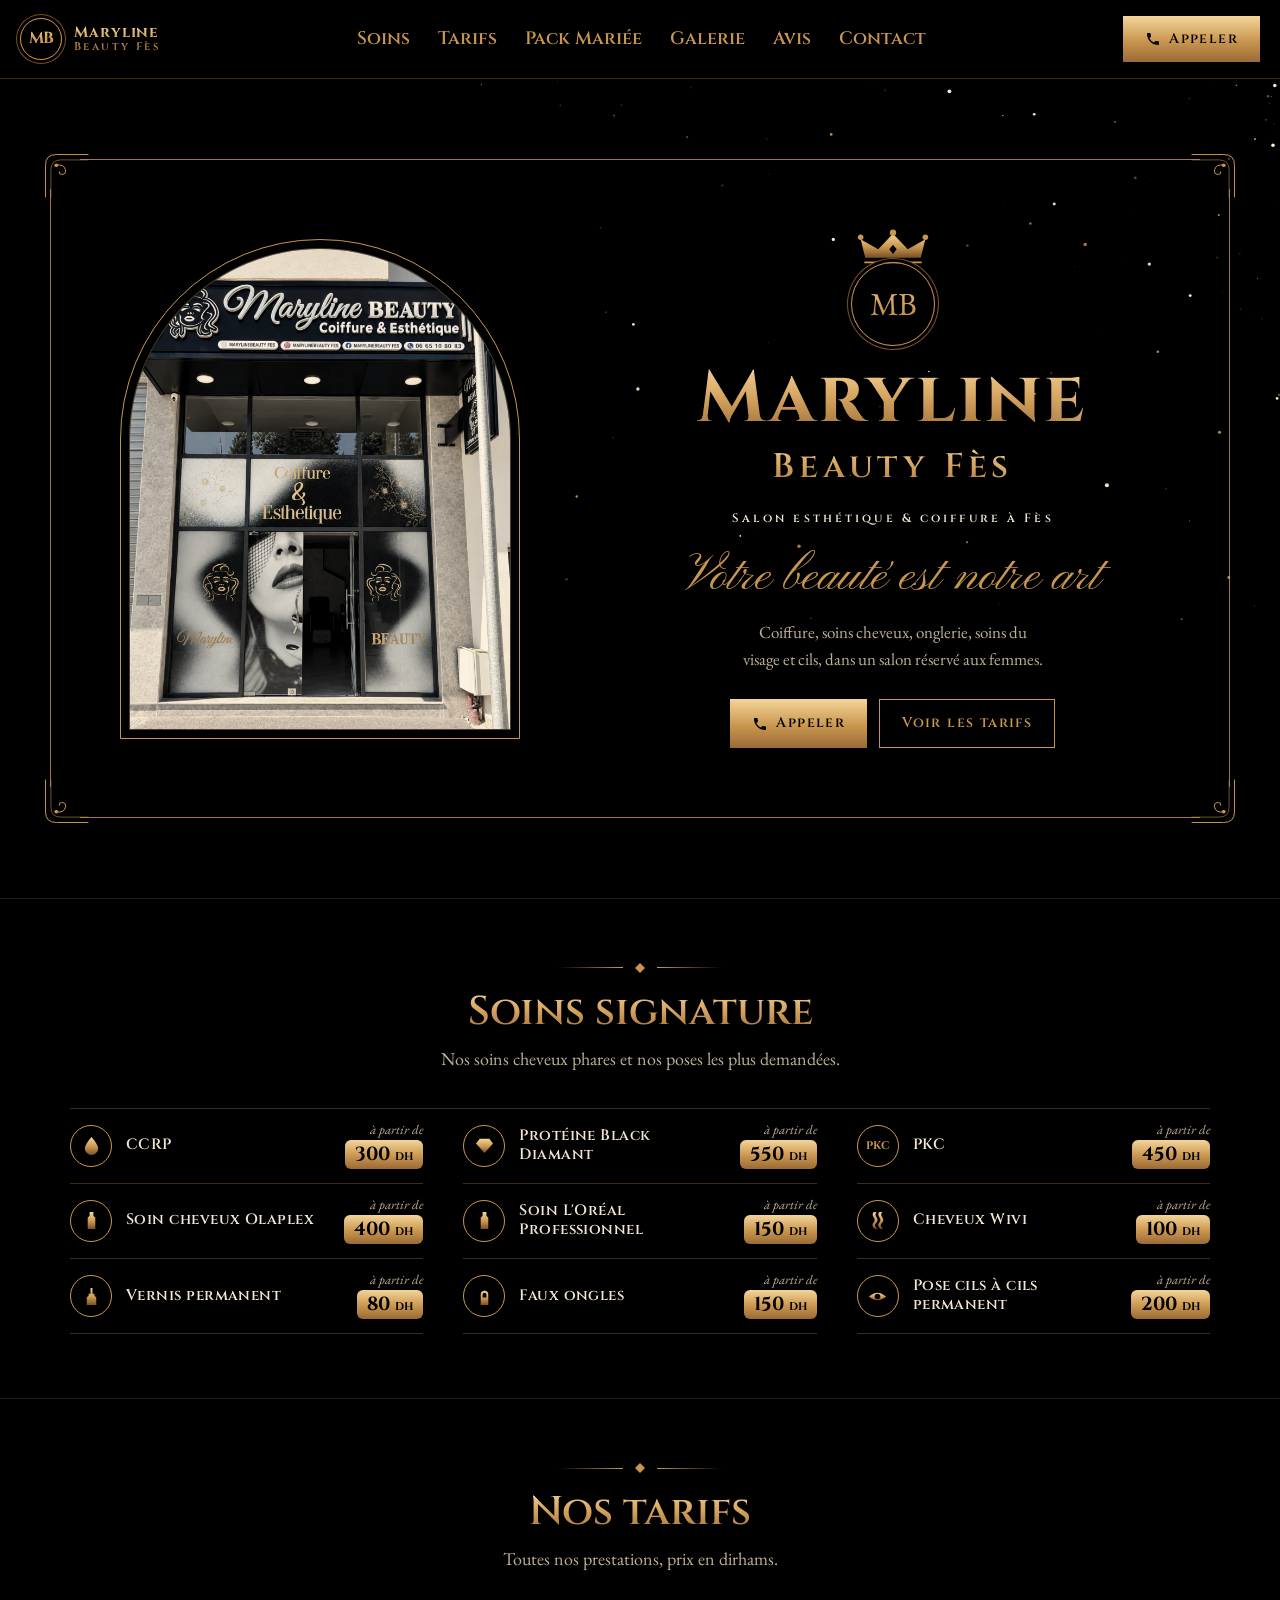
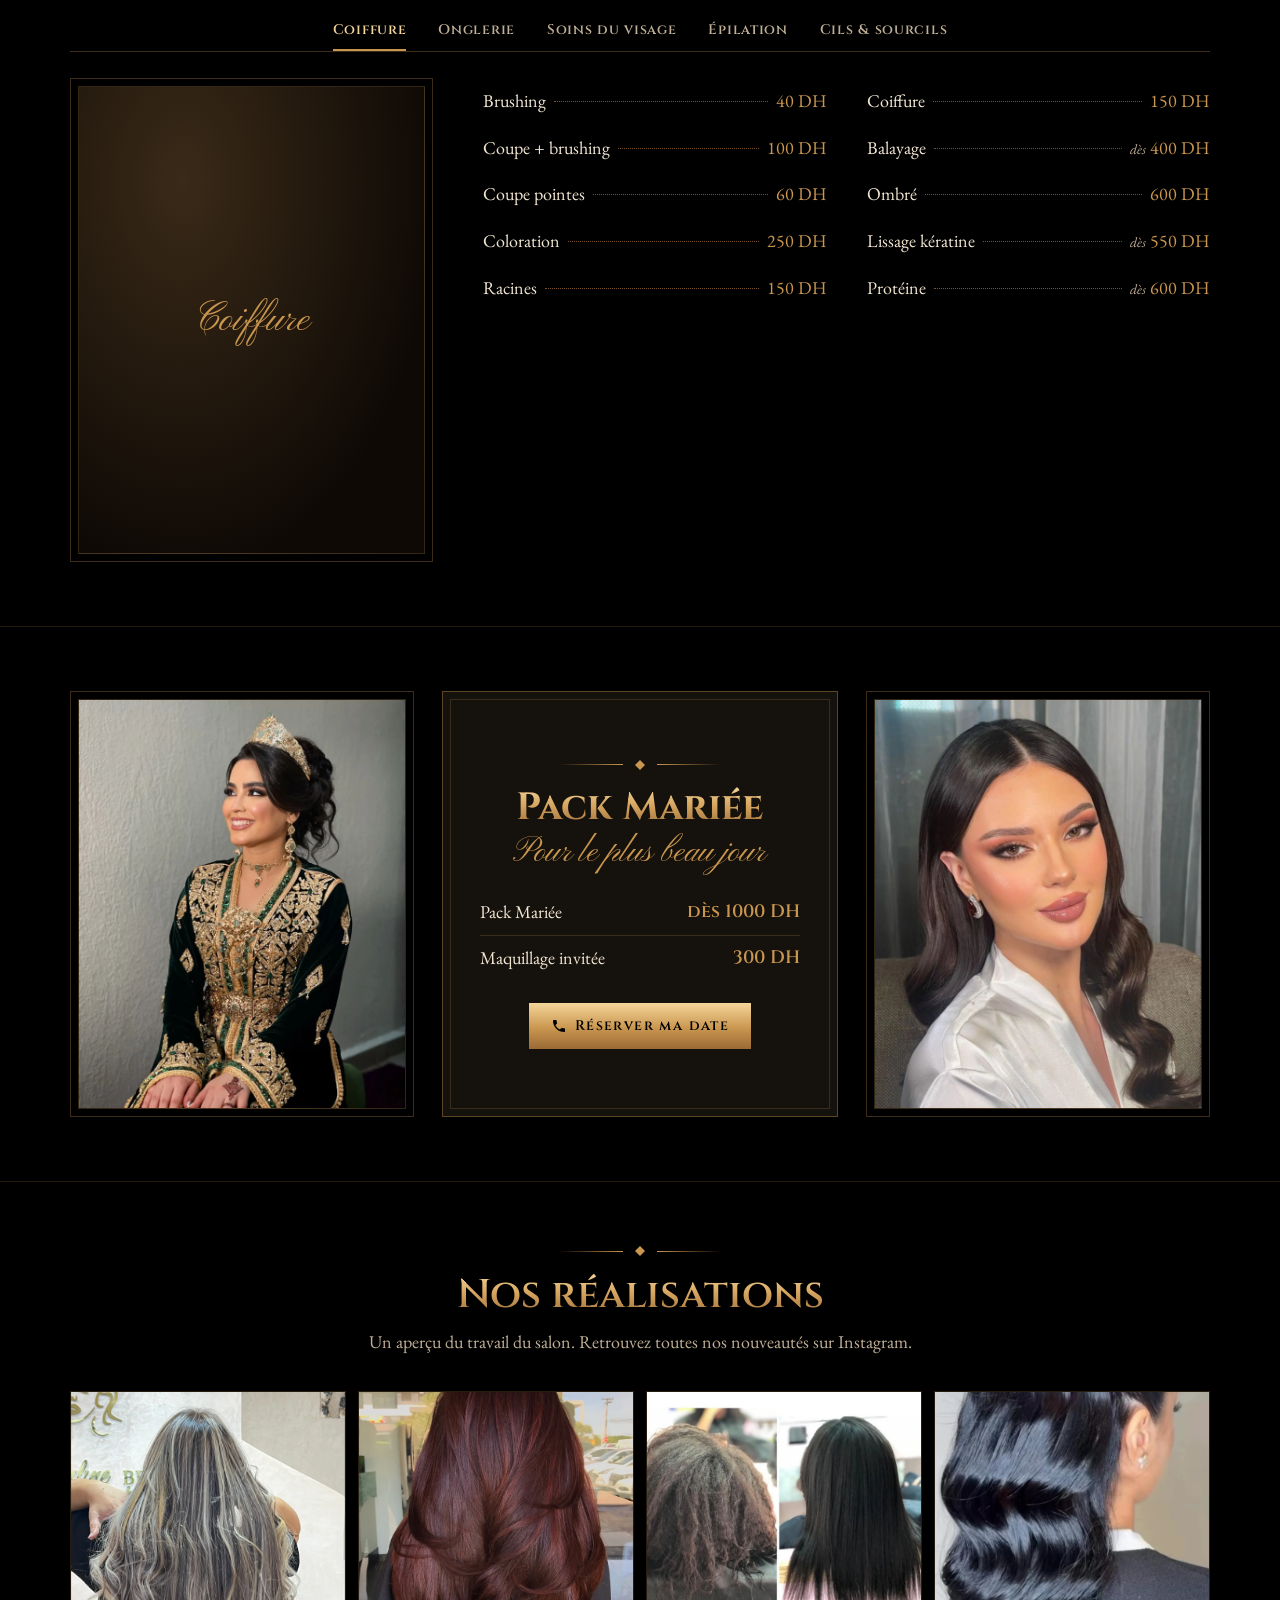
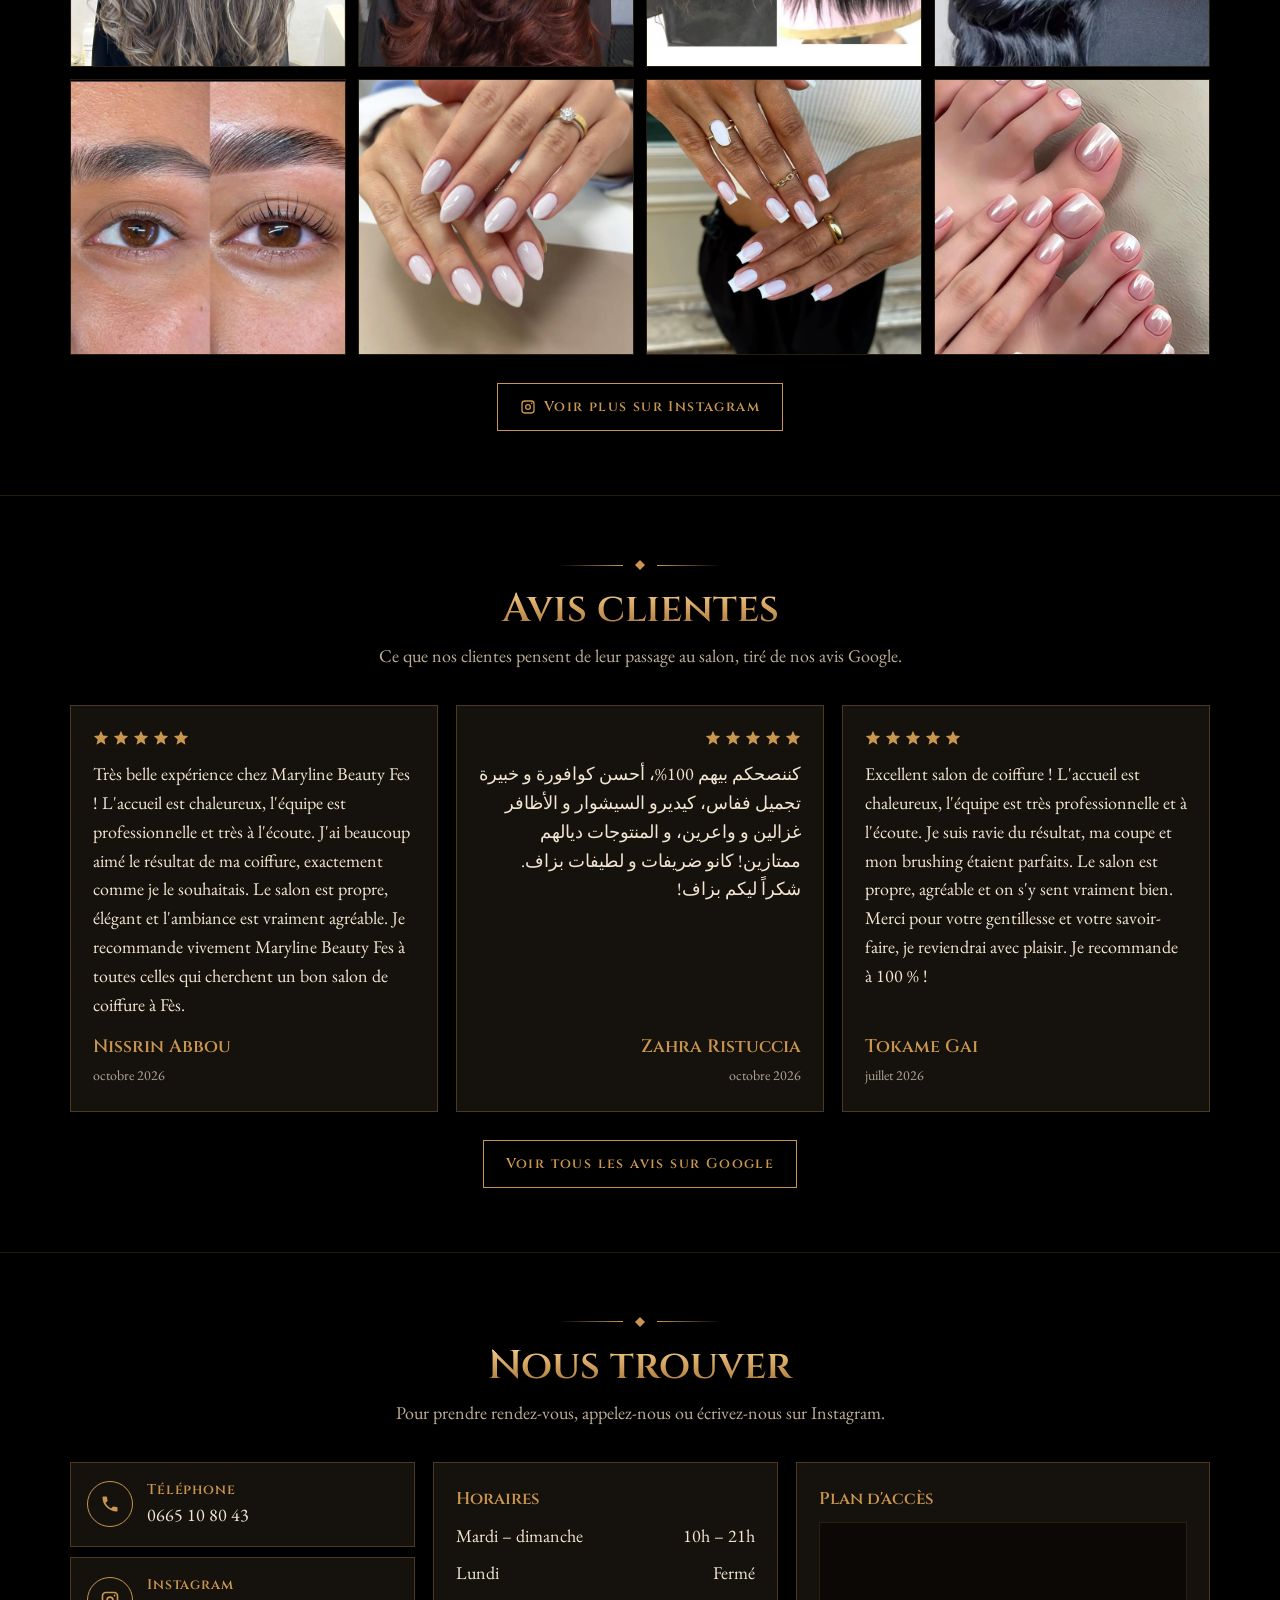
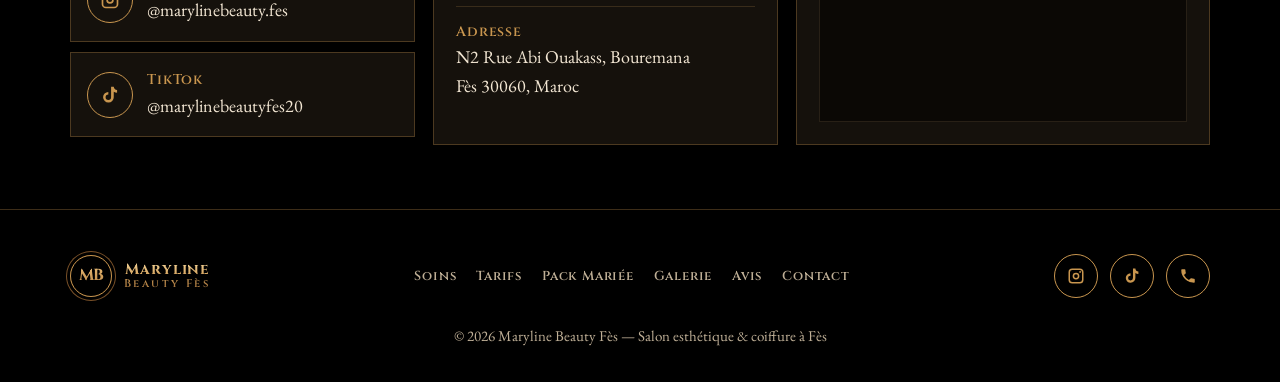
<file: index.html>
<!doctype html>
<html lang="fr">
  <!-- ============================================================
     HEAD : réglages invisibles (SEO, partage, polices, styles)
     ============================================================ -->
  <head>
    <!-- Bases : accents et affichage mobile -->
    <meta charset="UTF-8" />
    <meta
      name="viewport"
      content="width=device-width, initial-scale=1, viewport-fit=cover"
    />

    <!-- SEO principal : titre et description dans Google -->
    <title>
      Maryline Beauty Fès | Salon de coiffure et institut de beauté à Fès
    </title>
    <meta
      name="description"
      content="Salon esthétique et coiffure pour femmes à Fès : lissage kératine, balayage, soins Olaplex, Hydrafacial, pose gel, cils à cils et Pack Mariée. Tarifs et contact."
    />
    <!-- À REMPLACER : https://marylinebeauty.ma par le vrai nom de domaine -->
    <link rel="canonical" href="https://marylinebeauty.ma/" />
    <meta
      name="google-site-verification"
      content="kxt799Z4i9WhkT7hOvJA0yRSAbAjdA8expSUQqzcWkM"
    />

    <!-- Icônes : onglet, iPhone, Android -->
    <link rel="icon" href="favicon.svg" type="image/svg+xml" />
    <link rel="apple-touch-icon" href="apple-touch-icon.png" />
    <link rel="manifest" href="site.webmanifest" />
    <meta name="theme-color" content="#000000" />

    <!-- Open Graph : aperçu lors du partage (WhatsApp, Facebook, Instagram) -->
    <meta property="og:type" content="website" />
    <meta property="og:locale" content="fr_MA" />
    <meta property="og:site_name" content="Maryline Beauty Fès" />
    <meta
      property="og:title"
      content="Maryline Beauty Fès — Salon esthétique & coiffure"
    />
    <meta
      property="og:description"
      content="Coiffure, soins cheveux, onglerie, soins du visage, cils et Pack Mariée à Fès."
    />
    <meta property="og:url" content="https://marylinebeauty.ma/" />
    <meta
      property="og:image"
      content="https://marylinebeauty.ma/images/partage/maryline-beauty-fes.jpg"
    />
    <meta property="og:image:width" content="1200" />
    <meta property="og:image:height" content="630" />
    <meta property="og:image:alt" content="Salon Maryline Beauty à Fès" />
    <meta name="twitter:card" content="summary_large_image" />

    <!-- Performance : police prioritaire, styles, script -->
    <link
      rel="preload"
      href="fonts/cinzel-700.woff2"
      as="font"
      type="font/woff2"
      crossorigin
    />
    <link rel="stylesheet" href="css/style.css?v=2" />
    <script src="js/main.js?v=2" defer></script>

    <!-- Données structurées : fiche entreprise locale pour Google -->
    <script type="application/ld+json">
      {
        "@context": "https://schema.org",
        "@type": ["BeautySalon", "HairSalon"],
        "@id": "https://marylinebeauty.ma/#salon",
        "name": "Maryline Beauty Fès",
        "description": "Salon esthétique et coiffure pour femmes à Fès.",
        "url": "https://marylinebeauty.ma/",
        "image": "https://marylinebeauty.ma/images/partage/maryline-beauty-fes.jpg",
        "telephone": "+212665108043",
        "priceRange": "20 DH – 1000 DH",
        "address": {
          "@type": "PostalAddress",
          "streetAddress": "N2 Rue Abi Ouakass, Bouremana",
          "addressLocality": "Fès",
          "postalCode": "30060",
          "addressCountry": "MA"
        },
        "geo": {
          "@type": "GeoCoordinates",
          "latitude": 34.0188507,
          "longitude": -4.9945686
        },
        "hasMap": "https://www.google.com/maps/place/?q=place_id:ChIJsx7qG-eLnw0RDDQif0xUCZU",
        "openingHoursSpecification": {
          "@type": "OpeningHoursSpecification",
          "dayOfWeek": [
            "Tuesday",
            "Wednesday",
            "Thursday",
            "Friday",
            "Saturday",
            "Sunday"
          ],
          "opens": "10:00",
          "closes": "21:00"
        },
        "sameAs": [
          "https://www.instagram.com/marylinebeauty.fes/",
          "https://www.tiktok.com/@marylinebeautyfes20"
        ]
      }
    </script>
  </head>

  <body id="top">
    <!-- ============================================================
       SYMBOLES SVG : boîte à icônes invisible, réutilisée avec <use>
       ============================================================ -->
    <svg
      width="0"
      height="0"
      style="position: absolute"
      aria-hidden="true"
      focusable="false"
    >
      <!-- Icônes de contact -->
      <symbol id="phone" viewBox="0 0 24 24">
        <path
          d="M6.6 10.8a15.1 15.1 0 0 0 6.6 6.6l2.2-2.2a1 1 0 0 1 1-.25 11.4 11.4 0 0 0 3.6.57 1 1 0 0 1 1 1V20a1 1 0 0 1-1 1A17 17 0 0 1 3 4a1 1 0 0 1 1-1h3.5a1 1 0 0 1 1 1c0 1.25.2 2.45.57 3.57a1 1 0 0 1-.25 1z"
        />
      </symbol>
      <symbol id="insta" viewBox="0 0 24 24">
        <path
          d="M7 2h10a5 5 0 0 1 5 5v10a5 5 0 0 1-5 5H7a5 5 0 0 1-5-5V7a5 5 0 0 1 5-5zm0 2a3 3 0 0 0-3 3v10a3 3 0 0 0 3 3h10a3 3 0 0 0 3-3V7a3 3 0 0 0-3-3zm5 3.5a4.5 4.5 0 1 1 0 9 4.5 4.5 0 0 1 0-9zm0 2a2.5 2.5 0 1 0 0 5 2.5 2.5 0 0 0 0-5zM17.5 5.3a1.2 1.2 0 1 1 0 2.4 1.2 1.2 0 0 1 0-2.4z"
        />
      </symbol>
      <symbol id="tiktok" viewBox="0 0 24 24">
        <path
          d="M16.5 2c.3 2.3 1.7 3.9 4 4.1v3.1a7.5 7.5 0 0 1-4-1.2v6.6A6.4 6.4 0 1 1 10 8.3v3.2a3.3 3.3 0 1 0 3.3 3.3V2z"
        />
      </symbol>
      <symbol id="pin" viewBox="0 0 24 24">
        <path
          d="M12 2a7 7 0 0 1 7 7c0 5-7 13-7 13S5 14 5 9a7 7 0 0 1 7-7zm0 4a3 3 0 1 0 0 6 3 3 0 0 0 0-6z"
        />
      </symbol>

      <!-- Dégradé or métallique (couronne et icônes de soins) -->
      <linearGradient id="goldFill" x1="0" y1="0" x2="0" y2="1">
        <stop offset="0" stop-color="#F4D59A" />
        <stop offset=".55" stop-color="#C9964F" />
        <stop offset="1" stop-color="#7A5128" />
      </linearGradient>

      <!-- Ornements : couronne, coin art déco, losange -->
      <symbol id="crown" viewBox="0 0 80 40">
        <path
          d="M10 31 L5 11 L24 22 L40 5 L56 22 L75 11 L70 31 Z"
          fill="url(#goldFill)"
        />
        <path d="M9 36 H71" stroke="currentColor" stroke-width="2" />
        <circle cx="5" cy="9" r="3" fill="currentColor" />
        <circle cx="40" cy="4" r="3.4" fill="currentColor" />
        <circle cx="75" cy="9" r="3" fill="currentColor" />
        <path d="M40 17 L44 22 L40 27 L36 22Z" fill="#000" />
      </symbol>
      <symbol id="corner" viewBox="0 0 60 60">
        <g fill="none" stroke="currentColor" stroke-width="1.3">
          <path d="M2 58 V16 Q2 2 16 2 H58" />
          <path d="M9 58 V22 Q9 9 22 9 H58" opacity=".55" />
          <path d="M16 16 q10 -2 12 6 q1 6 -5 6 q-4 0 -3 -4" />
        </g>
        <circle cx="16" cy="16" r="2.4" fill="currentColor" />
      </symbol>
      <symbol id="diamond" viewBox="0 0 12 12">
        <path d="M6 0 L12 6 L6 12 L0 6Z" />
      </symbol>
      <symbol id="star" viewBox="0 0 20 20">
        <path
          d="M10 1 L12.6 7 L19 7.6 L14.2 11.9 L15.6 18.3 L10 15 L4.4 18.3 L5.8 11.9 L1 7.6 L7.4 7Z"
        />
      </symbol>

      <!-- Icônes des soins -->
      <symbol id="drop" viewBox="0 0 20 20">
        <path d="M10 1 C10 1 3 9 3 13 a7 7 0 0 0 14 0 C17 9 10 1 10 1Z" />
      </symbol>
      <symbol id="gem" viewBox="0 0 20 20">
        <path d="M5 3 H15 L19 8 L10 18 L1 8Z" />
      </symbol>
      <symbol id="bottle" viewBox="0 0 20 20">
        <path d="M8 1 H12 V5 L14 7 V19 H6 V7 L8 5Z" />
      </symbol>
      <symbol id="polish" viewBox="0 0 20 20">
        <path d="M9 1 H11 V7 H13 V9 L15 11 V19 H5 V11 L7 9 V7 H9Z" />
      </symbol>
      <symbol id="eye" viewBox="0 0 20 20">
        <path
          d="M1 10 Q10 2 19 10 Q10 18 1 10Z M10 7 a3 3 0 1 0 0.01 0Z"
          fill-rule="evenodd"
        />
      </symbol>
      <symbol id="wave" viewBox="0 0 20 20">
        <path
          d="M6 1 C2 5 10 8 6 12 C3 15 6 18 8 19 L10 19 C8 17 6 15 9 12 C13 8 5 5 9 1Z M12 1 C8 5 16 8 12 12 C9 15 12 18 14 19 L16 19 C14 17 12 15 15 12 C19 8 11 5 15 1Z"
        />
      </symbol>
      <symbol id="nail" viewBox="0 0 20 20">
        <path
          d="M6 19 V8 a4 4 0 0 1 8 0 V19Z M8 8 a2 2 0 0 1 4 0 V11 H8Z"
          fill-rule="evenodd"
        />
      </symbol>
    </svg>

    <!-- ============================================================
       EN-TÊTE : logo, menu, bouton Appeler, burger mobile
       ============================================================ -->
    <header class="site-header">
      <!-- Logo : monogramme + nom -->
      <a
        class="brand"
        href="#top"
        aria-label="Maryline Beauty Fès, retour en haut de page"
      >
        <span class="mono gold-text" aria-hidden="true">MB</span>
        <span class="brand-name gold-text" aria-hidden="true"
          >Maryline<small>Beauty Fès</small></span
        >
      </a>

      <!-- Menu ordinateur et tablette -->
      <nav class="nav" aria-label="Navigation principale">
        <a href="#soins">Soins</a>
        <a href="#tarifs">Tarifs</a>
        <a href="#mariee">Pack Mariée</a>
        <a href="#galerie">Galerie</a>
        <a href="#avis">Avis</a>
        <a href="#contact">Contact</a>
      </nav>

      <!-- Bouton Appeler (caché sur mobile, remplacé par la barre du bas) -->
      <a class="btn-appeler" href="tel:+212665108043">
        <svg aria-hidden="true"><use href="#phone" /></svg>
        Appeler
      </a>

      <!-- Bouton burger (mobile uniquement) -->
      <button
        class="burger"
        id="burger"
        type="button"
        aria-expanded="false"
        aria-controls="menu-mobile"
        aria-label="Ouvrir le menu"
      >
        <span></span>
        <span></span>
        <span></span>
      </button>

      <!-- Menu mobile (ouvert par le burger) -->
      <nav class="m-menu" id="menu-mobile" aria-label="Menu mobile" hidden>
        <a href="#soins">Soins</a>
        <a href="#tarifs">Tarifs</a>
        <a href="#mariee">Pack Mariée</a>
        <a href="#galerie">Galerie</a>
        <a href="#avis">Avis</a>
        <a href="#contact">Contact</a>
      </nav>
    </header>

    <!-- ============================================================
       CONTENU PRINCIPAL
       ============================================================ -->
    <main id="contenu">
      <!-- ==========================================================
         SECTION HERO : première impression (nom, slogan, photo)
         ========================================================== -->
      <section class="hero" id="hero" aria-label="Accueil">
        <!-- Poussière d'or animée (dessinée en JavaScript) -->
        <canvas class="dust" id="dust" aria-hidden="true"></canvas>

        <!-- Cadre art déco -->
        <div class="deco">
          <!-- Filets du cadre (haut, bas, gauche, droite) -->
          <span class="edge edge-t"></span>
          <span class="edge edge-b"></span>
          <span class="edge edge-l"></span>
          <span class="edge edge-r"></span>
          <!-- Coins en filigrane -->
          <svg class="coin coin-hg" aria-hidden="true">
            <use href="#corner" />
          </svg>
          <svg class="coin coin-hd" aria-hidden="true">
            <use href="#corner" />
          </svg>
          <svg class="coin coin-bg" aria-hidden="true">
            <use href="#corner" />
          </svg>
          <svg class="coin coin-bd" aria-hidden="true">
            <use href="#corner" />
          </svg>

          <div class="hero-grid">
            <!-- Textes du hero -->
            <div class="hero-text">
              <h1>
                <svg class="crown" aria-hidden="true">
                  <use href="#crown" />
                </svg>
                <span class="mono gold-text" aria-hidden="true">MB</span>
                <span class="wordmark gold-text shimmer">Maryline</span>
                <span class="wordmark-sub gold-text shimmer">Beauty Fès</span>
                <span class="tagline"
                  >Salon esthétique &amp; coiffure à Fès</span
                >
              </h1>
              <p class="slogan">Votre beauté est notre art</p>
              <p class="hero-intro">
                Coiffure, soins cheveux, onglerie, soins du visage et cils, dans
                un salon réservé aux femmes.
              </p>
              <div class="hero-btns">
                <a class="btn-appeler" href="tel:+212665108043">
                  <svg aria-hidden="true"><use href="#phone" /></svg>
                  Appeler
                </a>
                <a class="btn-contour" href="#tarifs">Voir les tarifs</a>
              </div>
            </div>

            <!-- Arche photo -->
            <div class="arch">
              <img
                class="arch-inner"
                src="images/salon/interieur-salon-maryline-beauty-fes.webp"
                alt="Intérieur du salon Maryline Beauty à Fès"
                width="800"
                height="1000"
                fetchpriority="high"
              />
            </div>
          </div>
        </div>
      </section>

      <!-- ==========================================================
         SECTION SOINS SIGNATURE : soins phares avec prix
         ========================================================== -->
      <section class="section" id="soins" aria-labelledby="soins-titre">
        <div class="wrap">
          <div class="sec-head">
            <div class="divider" aria-hidden="true">
              <svg><use href="#diamond" /></svg>
            </div>
            <h2 id="soins-titre" class="gold-text">Soins signature</h2>
            <p>Nos soins cheveux phares et nos poses les plus demandées.</p>
          </div>

          <ul class="sig">
            <li>
              <span class="p-icon" aria-hidden="true"
                ><svg><use href="#drop" /></svg
              ></span>
              <span class="p-name">CCRP</span>
              <span class="p-price"
                ><small>à partir de</small
                ><span class="pill">300 <span>DH</span></span></span
              >
            </li>
            <li>
              <span class="p-icon" aria-hidden="true"
                ><svg><use href="#gem" /></svg
              ></span>
              <span class="p-name">Protéine Black Diamant</span>
              <span class="p-price"
                ><small>à partir de</small
                ><span class="pill">550 <span>DH</span></span></span
              >
            </li>
            <li>
              <span class="p-icon" aria-hidden="true">PKC</span>
              <span class="p-name">PKC</span>
              <span class="p-price"
                ><small>à partir de</small
                ><span class="pill">450 <span>DH</span></span></span
              >
            </li>
            <li>
              <span class="p-icon" aria-hidden="true"
                ><svg><use href="#bottle" /></svg
              ></span>
              <span class="p-name">Soin cheveux Olaplex</span>
              <span class="p-price"
                ><small>à partir de</small
                ><span class="pill">400 <span>DH</span></span></span
              >
            </li>
            <li>
              <span class="p-icon" aria-hidden="true"
                ><svg><use href="#bottle" /></svg
              ></span>
              <span class="p-name">Soin L'Oréal Professionnel</span>
              <span class="p-price"
                ><small>à partir de</small
                ><span class="pill">150 <span>DH</span></span></span
              >
            </li>
            <li>
              <span class="p-icon" aria-hidden="true"
                ><svg><use href="#wave" /></svg
              ></span>
              <span class="p-name">Cheveux Wivi</span>
              <span class="p-price"
                ><small>à partir de</small
                ><span class="pill">100 <span>DH</span></span></span
              >
            </li>
            <li>
              <span class="p-icon" aria-hidden="true"
                ><svg><use href="#polish" /></svg
              ></span>
              <span class="p-name">Vernis permanent</span>
              <span class="p-price"
                ><small>à partir de</small
                ><span class="pill">80 <span>DH</span></span></span
              >
            </li>
            <li>
              <!-- À CONFIRMER avec la cliente : "Faux angle" sur l'affiche -->
              <span class="p-icon" aria-hidden="true"
                ><svg><use href="#nail" /></svg
              ></span>
              <span class="p-name">Faux ongles</span>
              <span class="p-price"
                ><small>à partir de</small
                ><span class="pill">150 <span>DH</span></span></span
              >
            </li>
            <li>
              <span class="p-icon" aria-hidden="true"
                ><svg><use href="#eye" /></svg
              ></span>
              <span class="p-name">Pose cils à cils permanent</span>
              <span class="p-price"
                ><small>à partir de</small
                ><span class="pill">200 <span>DH</span></span></span
              >
            </li>
          </ul>
        </div>
      </section>

      <!-- ==========================================================
         SECTION TARIFS : tous les prix, rangés par catégorie
         ========================================================== -->
      <section class="section" id="tarifs" aria-labelledby="tarifs-titre">
        <div class="wrap">
          <div class="sec-head">
            <div class="divider" aria-hidden="true">
              <svg><use href="#diamond" /></svg>
            </div>
            <h2 id="tarifs-titre" class="gold-text">Nos tarifs</h2>
            <p>Toutes nos prestations, prix en dirhams.</p>
          </div>

          <!-- Onglets des catégories -->
          <div
            class="tabs"
            role="tablist"
            aria-label="Catégories de prestations"
          >
            <button
              type="button"
              role="tab"
              id="onglet-coiffure"
              aria-controls="panneau-coiffure"
              aria-selected="true"
            >
              Coiffure
            </button>
            <button
              type="button"
              role="tab"
              id="onglet-onglerie"
              aria-controls="panneau-onglerie"
              aria-selected="false"
              tabindex="-1"
            >
              Onglerie
            </button>
            <button
              type="button"
              role="tab"
              id="onglet-visage"
              aria-controls="panneau-visage"
              aria-selected="false"
              tabindex="-1"
            >
              Soins du visage
            </button>
            <button
              type="button"
              role="tab"
              id="onglet-epilation"
              aria-controls="panneau-epilation"
              aria-selected="false"
              tabindex="-1"
            >
              Épilation
            </button>
            <button
              type="button"
              role="tab"
              id="onglet-cils"
              aria-controls="panneau-cils"
              aria-selected="false"
              tabindex="-1"
            >
              Cils &amp; sourcils
            </button>
          </div>

          <!-- Contenu des onglets -->
          <div class="price-layout">
            <div class="cat-visual" aria-hidden="true">
              <div id="cat-label">Coiffure</div>
            </div>

            <div>
              <!-- Panneau Coiffure -->
              <div
                role="tabpanel"
                id="panneau-coiffure"
                aria-labelledby="onglet-coiffure"
              >
                <h3 class="sr-only">Tarifs coiffure</h3>
                <ul class="plist">
                  <li>
                    <span>Brushing</span
                    ><span class="dots" aria-hidden="true"></span><b>40 DH</b>
                  </li>
                  <li>
                    <span>Coupe + brushing</span
                    ><span class="dots" aria-hidden="true"></span><b>100 DH</b>
                  </li>
                  <li>
                    <span>Coupe pointes</span
                    ><span class="dots" aria-hidden="true"></span><b>60 DH</b>
                  </li>
                  <li>
                    <span>Coloration</span
                    ><span class="dots" aria-hidden="true"></span><b>250 DH</b>
                  </li>
                  <li>
                    <span>Racines</span
                    ><span class="dots" aria-hidden="true"></span><b>150 DH</b>
                  </li>
                  <li>
                    <span>Coiffure</span
                    ><span class="dots" aria-hidden="true"></span><b>150 DH</b>
                  </li>
                  <li>
                    <span>Balayage</span
                    ><span class="dots" aria-hidden="true"></span
                    ><b><em>dès</em> 400 DH</b>
                  </li>
                  <li>
                    <span>Ombré</span
                    ><span class="dots" aria-hidden="true"></span><b>600 DH</b>
                  </li>
                  <li>
                    <span>Lissage kératine</span
                    ><span class="dots" aria-hidden="true"></span
                    ><b><em>dès</em> 550 DH</b>
                  </li>
                  <li>
                    <span>Protéine</span
                    ><span class="dots" aria-hidden="true"></span
                    ><b><em>dès</em> 600 DH</b>
                  </li>
                </ul>
              </div>

              <!-- Panneau Onglerie -->
              <div
                role="tabpanel"
                id="panneau-onglerie"
                aria-labelledby="onglet-onglerie"
                hidden
              >
                <h3 class="sr-only">Tarifs onglerie</h3>
                <ul class="plist">
                  <li>
                    <span>Manucure</span
                    ><span class="dots" aria-hidden="true"></span><b>80 DH</b>
                  </li>
                  <li>
                    <span>Pédicure</span
                    ><span class="dots" aria-hidden="true"></span><b>120 DH</b>
                  </li>
                  <li>
                    <span>Pédicure spa</span
                    ><span class="dots" aria-hidden="true"></span><b>165 DH</b>
                  </li>
                  <li>
                    <span>Pédicure spa Skintruth</span
                    ><span class="dots" aria-hidden="true"></span><b>200 DH</b>
                  </li>
                  <li>
                    <span>Pose gel</span
                    ><span class="dots" aria-hidden="true"></span><b>199 DH</b>
                  </li>
                  <li>
                    <span>Capsules gel</span
                    ><span class="dots" aria-hidden="true"></span><b>249 DH</b>
                  </li>
                  <li>
                    <span>Semi-permanent</span
                    ><span class="dots" aria-hidden="true"></span><b>80 DH</b>
                  </li>
                  <li>
                    <span>BIAB</span
                    ><span class="dots" aria-hidden="true"></span><b>100 DH</b>
                  </li>
                </ul>
              </div>

              <!-- Panneau Soins du visage -->
              <div
                role="tabpanel"
                id="panneau-visage"
                aria-labelledby="onglet-visage"
                hidden
              >
                <h3 class="sr-only">Tarifs soins du visage</h3>
                <ul class="plist">
                  <li>
                    <span>Soin visage complet</span
                    ><span class="dots" aria-hidden="true"></span
                    ><b><em>dès</em> 150 DH</b>
                  </li>
                  <li>
                    <span>Hydrafacial</span
                    ><span class="dots" aria-hidden="true"></span><b>300 DH</b>
                  </li>
                  <li>
                    <span>Aqua peeling</span
                    ><span class="dots" aria-hidden="true"></span><b>300 DH</b>
                  </li>
                  <li>
                    <span>Nettoyage profond</span
                    ><span class="dots" aria-hidden="true"></span><b>200 DH</b>
                  </li>
                </ul>
              </div>

              <!-- Panneau Épilation -->
              <div
                role="tabpanel"
                id="panneau-epilation"
                aria-labelledby="onglet-epilation"
                hidden
              >
                <h3 class="sr-only">Tarifs épilation</h3>
                <ul class="plist">
                  <li>
                    <span>Sourcils</span
                    ><span class="dots" aria-hidden="true"></span><b>30 DH</b>
                  </li>
                  <li>
                    <span>Lèvre supérieure</span
                    ><span class="dots" aria-hidden="true"></span><b>20 DH</b>
                  </li>
                  <li>
                    <span>Aisselles</span
                    ><span class="dots" aria-hidden="true"></span><b>30 DH</b>
                  </li>
                  <li>
                    <span>Bras</span
                    ><span class="dots" aria-hidden="true"></span><b>70 DH</b>
                  </li>
                  <li>
                    <span>Demi-bras</span
                    ><span class="dots" aria-hidden="true"></span><b>40 DH</b>
                  </li>
                  <li>
                    <span>Demi-jambes</span
                    ><span class="dots" aria-hidden="true"></span><b>50 DH</b>
                  </li>
                  <li>
                    <span>Jambes complètes</span
                    ><span class="dots" aria-hidden="true"></span><b>80 DH</b>
                  </li>
                  <li>
                    <span>Maillot intégral</span
                    ><span class="dots" aria-hidden="true"></span><b>70 DH</b>
                  </li>
                  <li>
                    <span>Épilation complète</span
                    ><span class="dots" aria-hidden="true"></span><b>200 DH</b>
                  </li>
                </ul>
              </div>

              <!-- Panneau Cils & sourcils -->
              <div
                role="tabpanel"
                id="panneau-cils"
                aria-labelledby="onglet-cils"
                hidden
              >
                <h3 class="sr-only">Tarifs cils et sourcils</h3>
                <ul class="plist">
                  <li>
                    <span>Pose cils à cils</span
                    ><span class="dots" aria-hidden="true"></span><b>200 DH</b>
                  </li>
                  <li>
                    <span>Effet naturel</span
                    ><span class="dots" aria-hidden="true"></span><b>300 DH</b>
                  </li>
                  <li>
                    <span>Rehaussement des cils</span
                    ><span class="dots" aria-hidden="true"></span><b>300 DH</b>
                  </li>
                  <li>
                    <span>Faux cils</span
                    ><span class="dots" aria-hidden="true"></span><b>50 DH</b>
                  </li>
                  <li>
                    <span>Teinture sourcils</span
                    ><span class="dots" aria-hidden="true"></span><b>50 DH</b>
                  </li>
                </ul>
              </div>
            </div>
          </div>
        </div>
      </section>

      <!-- ==========================================================
         SECTION PACK MARIÉE : prestation phare, mise en avant
         ========================================================== -->
      <section class="section" id="mariee" aria-labelledby="mariee-titre">
        <div class="wrap">
          <div class="bridal">
            <!-- Photos : carrousel glissant sur mobile, de chaque côté sur ordinateur -->
            <!-- Photos : carrousel glissant sur mobile, de chaque côté sur ordinateur -->
            <div class="bridal-slider">
              <div class="photo">
                <img
                  src="images/mariee/coiffure-mariee-fes.webp"
                  alt="Coiffure de mariée réalisée au salon Maryline Beauty à Fès"
                  width="800"
                  height="600"
                  loading="lazy"
                />
              </div>
              <div class="photo">
                <img
                  src="images/mariee/maquillage-mariee-fes.webp"
                  alt="Maquillage de mariée réalisé au salon Maryline Beauty à Fès"
                  width="800"
                  height="600"
                  loading="lazy"
                />
              </div>
            </div>

            <!-- Points du carrousel (mobile uniquement) -->
            <div class="slider-dots" aria-hidden="true">
              <span class="dot is-active"></span>
              <span class="dot"></span>
            </div>

            <!-- Carte centrale -->
            <div class="card">
              <div class="divider" aria-hidden="true">
                <svg><use href="#diamond" /></svg>
              </div>
              <h2 id="mariee-titre" class="gold-text">Pack Mariée</h2>
              <p class="script">Pour le plus beau jour</p>
              <ul class="bridal-prices">
                <li><span>Pack Mariée</span><b>dès 1000 DH</b></li>
                <li><span>Maquillage invitée</span><b>300 DH</b></li>
              </ul>
              <a class="btn-appeler" href="tel:+212665108043">
                <svg aria-hidden="true"><use href="#phone" /></svg>
                Réserver ma date
              </a>
            </div>
          </div>
        </div>
      </section>

      <!-- ==========================================================
         SECTION GALERIE : réalisations du salon
         ========================================================== -->
      <section class="section" id="galerie" aria-labelledby="galerie-titre">
        <div class="wrap">
          <div class="sec-head">
            <div class="divider" aria-hidden="true">
              <svg><use href="#diamond" /></svg>
            </div>
            <h2 id="galerie-titre" class="gold-text">Nos réalisations</h2>
            <p>
              Un aperçu du travail du salon. Retrouvez toutes nos nouveautés sur
              Instagram.
            </p>
          </div>

          <!-- Grille de photos (À REMPLACER : chaque g-photo par une vraie <img>) -->
          <!-- Grille de photos -->
          <div class="gallery">
            <figure class="g-item">
              <img
                src="images/galerie/balayage-blond-miel-fes.webp"
                alt="Balayage blond miel réalisé au salon Maryline Beauty à Fès"
                width="600"
                height="600"
                loading="lazy"
              />
              <figcaption>Balayage</figcaption>
            </figure>

            <figure class="g-item">
              <img
                src="images/galerie/coloration-fes.webp"
                alt="Coloration réalisée au salon Maryline Beauty à Fès"
                width="600"
                height="600"
                loading="lazy"
              />
              <figcaption>Coloration</figcaption>
            </figure>

            <figure class="g-item">
              <img
                src="images/galerie/lissage-proteine-fes.webp"
                alt="Lissage protéiné réalisé au salon Maryline Beauty à Fès"
                width="600"
                height="600"
                loading="lazy"
              />
              <figcaption>Lissage protéiné</figcaption>
            </figure>

            <figure class="g-item">
              <img
                src="images/galerie/coiffure-soiree-fes.webp"
                alt="Coiffure de soirée réalisée au salon Maryline Beauty à Fès"
                width="600"
                height="600"
                loading="lazy"
              />
              <figcaption>Coiffure de soirée</figcaption>
            </figure>

            <figure class="g-item">
              <img
                src="images/galerie/pose-cils-a-cils-fes.webp"
                alt="Pose de cils à cils réalisée au salon Maryline Beauty à Fès"
                width="600"
                height="600"
                loading="lazy"
              />
              <figcaption>Cils à cils</figcaption>
            </figure>

            <figure class="g-item">
              <img
                src="images/galerie/pose-gel-ongles-fes.webp"
                alt="Pose de gel sur ongles réalisée au salon Maryline Beauty à Fès"
                width="600"
                height="600"
                loading="lazy"
              />
              <figcaption>Pose gel</figcaption>
            </figure>

            <figure class="g-item">
              <img
                src="images/galerie/capsules-gel-fes.webp"
                alt="Capsules gel réalisées au salon Maryline Beauty à Fès"
                width="600"
                height="600"
                loading="lazy"
              />
              <figcaption>Capsules gel</figcaption>
            </figure>

            <figure class="g-item">
              <img
                src="images/galerie/pedicure-spa-fes.webp"
                alt="Pédicure spa réalisée au salon Maryline Beauty à Fès"
                width="600"
                height="600"
                loading="lazy"
              />
              <figcaption>Pédicure spa</figcaption>
            </figure>
          </div>

          <div class="gallery-cta">
            <a
              class="btn-contour"
              href="https://www.instagram.com/marylinebeauty.fes/"
              target="_blank"
              rel="noopener"
            >
              <svg aria-hidden="true"><use href="#insta" /></svg>
              Voir plus sur Instagram
            </a>
          </div>
        </div>
      </section>

      <!-- ==========================================================
         SECTION AVIS : avis Google des clientes
         ========================================================== -->
      <section class="section" id="avis" aria-labelledby="avis-titre">
        <div class="wrap">
          <div class="sec-head">
            <div class="divider" aria-hidden="true">
              <svg><use href="#diamond" /></svg>
            </div>
            <h2 id="avis-titre" class="gold-text">Avis clientes</h2>
            <p>
              Ce que nos clientes pensent de leur passage au salon, tiré de nos
              avis Google.
            </p>
          </div>

          <div class="avis-list">
            <blockquote class="avis">
              <div class="stars" role="img" aria-label="5 étoiles sur 5">
                <svg aria-hidden="true"><use href="#star" /></svg>
                <svg aria-hidden="true"><use href="#star" /></svg>
                <svg aria-hidden="true"><use href="#star" /></svg>
                <svg aria-hidden="true"><use href="#star" /></svg>
                <svg aria-hidden="true"><use href="#star" /></svg>
              </div>
              <p>
                Très belle expérience chez Maryline Beauty Fes ! L'accueil est
                chaleureux, l'équipe est professionnelle et très à l'écoute.
                J'ai beaucoup aimé le résultat de ma coiffure, exactement comme
                je le souhaitais. Le salon est propre, élégant et l'ambiance est
                vraiment agréable. Je recommande vivement Maryline Beauty Fes à
                toutes celles qui cherchent un bon salon de coiffure à Fès.
              </p>
              <footer>
                <cite>Nissrin Abbou</cite>
                <time class="avis-date" datetime="2026-10">octobre 2026</time>
              </footer>
            </blockquote>

            <blockquote class="avis" lang="ar" dir="rtl">
              <div class="stars" role="img" aria-label="5 étoiles sur 5" lang="fr">
                <svg aria-hidden="true"><use href="#star" /></svg>
                <svg aria-hidden="true"><use href="#star" /></svg>
                <svg aria-hidden="true"><use href="#star" /></svg>
                <svg aria-hidden="true"><use href="#star" /></svg>
                <svg aria-hidden="true"><use href="#star" /></svg>
              </div>
              <p>
                كننصحكم بيهم 100%، أحسن كوافورة و خبيرة تجميل ففاس، كيديرو السيشوار و الأظافر غزالين و واعرين، و المنتوجات ديالهم ممتازين! كانو ضريفات و لطيفات بزاف. شكراً ليكم بزاف!
              </p>
              <footer lang="fr">
                <cite>Zahra Ristuccia</cite>
                <time class="avis-date" datetime="2026-10">octobre 2026</time>
              </footer>
            </blockquote>

            <blockquote class="avis">
              <div class="stars" role="img" aria-label="5 étoiles sur 5">
                <svg aria-hidden="true"><use href="#star" /></svg>
                <svg aria-hidden="true"><use href="#star" /></svg>
                <svg aria-hidden="true"><use href="#star" /></svg>
                <svg aria-hidden="true"><use href="#star" /></svg>
                <svg aria-hidden="true"><use href="#star" /></svg>
              </div>
              <p>
                Excellent salon de coiffure ! L'accueil est chaleureux, l'équipe
                est très professionnelle et à l'écoute. Je suis ravie du
                résultat, ma coupe et mon brushing étaient parfaits. Le salon
                est propre, agréable et on s'y sent vraiment bien. Merci pour
                votre gentillesse et votre savoir-faire, je reviendrai avec
                plaisir. Je recommande à 100 % !
              </p>
              <footer>
                <cite>Tokame Gai</cite>
                <time class="avis-date" datetime="2026-07">juillet 2026</time>
              </footer>
            </blockquote>
          </div>

          <div class="gallery-cta">
            <a
              class="btn-contour"
              href="https://www.google.com/maps/place/?q=place_id:ChIJsx7qG-eLnw0RDDQif0xUCZU"
              target="_blank"
              rel="noopener"
            >
              Voir tous les avis sur Google
            </a>
          </div>
        </div>
      </section>

      <!-- ==========================================================
         SECTION CONTACT : téléphone, réseaux, horaires, adresse
         ========================================================== -->
      <section class="section" id="contact" aria-labelledby="contact-titre">
        <div class="wrap">
          <div class="sec-head">
            <div class="divider" aria-hidden="true">
              <svg><use href="#diamond" /></svg>
            </div>
            <h2 id="contact-titre" class="gold-text">Nous trouver</h2>
            <p>
              Pour prendre rendez-vous, appelez-nous ou écrivez-nous sur
              Instagram.
            </p>
          </div>

          <div class="contact-grid">
            <!-- Moyens de contact -->
            <div class="c-list">
              <a class="c-item" href="tel:+212665108043">
                <span class="p-icon" aria-hidden="true"
                  ><svg><use href="#phone" /></svg
                ></span>
                <span><strong>Téléphone</strong>0665 10 80 43</span>
              </a>
              <a
                class="c-item"
                href="https://www.instagram.com/marylinebeauty.fes/"
                target="_blank"
                rel="noopener"
              >
                <span class="p-icon" aria-hidden="true"
                  ><svg><use href="#insta" /></svg
                ></span>
                <span><strong>Instagram</strong>@marylinebeauty.fes</span>
              </a>
              <a
                class="c-item"
                href="https://www.tiktok.com/@marylinebeautyfes20"
                target="_blank"
                rel="noopener"
              >
                <span class="p-icon" aria-hidden="true"
                  ><svg><use href="#tiktok" /></svg
                ></span>
                <span><strong>TikTok</strong>@marylinebeautyfes20</span>
              </a>
            </div>

            <!-- Horaires et adresse -->
            <div class="hours">
              <h3>Horaires</h3>
              <dl>
                <dt>Mardi – dimanche</dt>
                <dd>10h – 21h</dd>
                <dt>Lundi</dt>
                <dd>Fermé</dd>
              </dl>
              <address>
                <strong>Adresse</strong>
                N2 Rue Abi Ouakass, Bouremana<br />
                Fès 30060, Maroc
              </address>
            </div>

            <!-- Plan d'accès -->
            <div class="map">
              <h3>Plan d'accès</h3>
              <iframe
                class="map-box"
                src="https://www.google.com/maps/embed?pb=!1m18!1m12!1m3!1d3306.974904224946!2d-4.997143523762322!3d34.018855119491576!2m3!1f0!2f0!3f0!3m2!1i1024!2i768!4f13.1!3m3!1m2!1s0xd9f8be71bea1eb3%3A0x9509544c7f22340c!2sMaryline%20Beauty%20Fes!5e0!3m2!1sfr!2sbe!4v1790157804068!5m2!1sfr!2sbe"
                title="Plan d'accès au salon Maryline Beauty à Fès"
                loading="lazy"
                referrerpolicy="no-referrer-when-downgrade"
                allowfullscreen
              ></iframe>
            </div>
          </div>
        </div>
      </section>
    </main>

    <!-- ============================================================
       PIED DE PAGE
       ============================================================ -->
    <footer class="site-footer">
      <div class="wrap f-grid">
        <a
          class="brand"
          href="#top"
          aria-label="Maryline Beauty Fès, retour en haut de page"
        >
          <span class="mono gold-text" aria-hidden="true">MB</span>
          <span class="brand-name gold-text" aria-hidden="true"
            >Maryline<small>Beauty Fès</small></span
          >
        </a>

        <nav class="f-links" aria-label="Liens du pied de page">
          <a href="#soins">Soins</a>
          <a href="#tarifs">Tarifs</a>
          <a href="#mariee">Pack Mariée</a>
          <a href="#galerie">Galerie</a>
          <a href="#avis">Avis</a>
          <a href="#contact">Contact</a>
        </nav>

        <div class="socials">
          <a
            href="https://www.instagram.com/marylinebeauty.fes/"
            target="_blank"
            rel="noopener"
            aria-label="Instagram"
          >
            <svg aria-hidden="true"><use href="#insta" /></svg>
          </a>
          <a
            href="https://www.tiktok.com/@marylinebeautyfes20"
            target="_blank"
            rel="noopener"
            aria-label="TikTok"
          >
            <svg aria-hidden="true"><use href="#tiktok" /></svg>
          </a>
          <a href="tel:+212665108043" aria-label="Appeler le salon">
            <svg aria-hidden="true"><use href="#phone" /></svg>
          </a>
        </div>
      </div>

      <p class="copy">
        © 2026 Maryline Beauty Fès — Salon esthétique &amp; coiffure à Fès
      </p>
    </footer>

    <!-- ============================================================
       BARRE D'ACTION MOBILE : fixée en bas de l'écran
       ============================================================ -->
    <div class="m-bar">
      <a class="btn-appeler" href="tel:+212665108043">
        <svg aria-hidden="true"><use href="#phone" /></svg>
        Appeler
      </a>
      <a
        class="btn-contour"
        href="https://www.instagram.com/marylinebeauty.fes/"
        target="_blank"
        rel="noopener"
      >
        <svg aria-hidden="true"><use href="#insta" /></svg>
        Instagram
      </a>
    </div>
  </body>
</html>
</file>
<file: css/style.css>
/* ============================================================
   1. POLICES
   ============================================================ */

/* Cinzel : nom du salon, titres, boutons, menu */
@font-face {
  font-family: "Cinzel";
  src: url("../fonts/cinzel-600.woff2") format("woff2");
  font-weight: 600;
  font-style: normal;
  font-display: swap;
}

@font-face {
  font-family: "Cinzel";
  src: url("../fonts/cinzel-700.woff2") format("woff2");
  font-weight: 700;
  font-style: normal;
  font-display: swap;
}

/* EB Garamond : texte courant */
@font-face {
  font-family: "EB Garamond";
  src: url("../fonts/eb-garamond-400.woff2") format("woff2");
  font-weight: 400;
  font-style: normal;
  font-display: swap;
}

@font-face {
  font-family: "EB Garamond";
  src: url("../fonts/eb-garamond-400-italic.woff2") format("woff2");
  font-weight: 400;
  font-style: italic;
  font-display: swap;
}

/* Pinyon Script : calligraphie (slogan) */
@font-face {
  font-family: "Pinyon Script";
  src: url("../fonts/pinyon-script-400.woff2") format("woff2");
  font-weight: 400;
  font-style: normal;
  font-display: swap;
}

/* ============================================================
   2. BASES
   ============================================================ */

/* Le padding et la bordure sont comptés dans la largeur */
*,
*::before,
*::after {
  box-sizing: border-box;
}

/* Espace sous l'en-tête collant quand on clique sur un lien du menu */
html {
  scroll-padding-top: 80px;
}

/* Cache un élément à l'écran, mais le garde pour Google et les lecteurs d'écran */
.sr-only {
  position: absolute;
  width: 1px;
  height: 1px;
  margin: -1px;
  padding: 0;
  overflow: hidden;
  clip: rect(0 0 0 0);
  white-space: nowrap;
  border: 0;
}

/* Couleurs de la charte */
:root {
  --noir: #000000;
  --or: #c9964f;
  --ivoire: #f2e6d3;
}

body {
  margin: 0;
  background: var(--noir);
  color: var(--ivoire);
  font-family: "EB Garamond", Georgia, serif;
  font-size: 18px;
  line-height: 1.6;
  -webkit-text-size-adjust: 100%;
  text-size-adjust: 100%;
}

/* Sécurité : rien ne peut dépasser la largeur de l'écran */
html,
body {
  overflow-x: clip;
  max-width: 100%;
}

/* Les médias ne dépassent jamais de leur conteneur */
img,
svg,
iframe,
canvas {
  max-width: 100%;
}

a {
  color: var(--or);
  text-decoration: none;
}

/* Texte en or métallique (réutilisable partout) */
.gold-text {
  background: linear-gradient(180deg, #f4d59a, #d6a560 45%, #9a6a35);
  -webkit-background-clip: text;
  background-clip: text;
  -webkit-text-fill-color: transparent;
}

/* ============================================================
   3. BOUTONS
   ============================================================ */

/* Bouton principal : fond doré */
.btn-appeler {
  display: inline-flex;
  align-items: center;
  gap: 8px;
  padding: 12px 22px;
  background: linear-gradient(180deg, #f4d59a, #c9964f 55%, #9a6a35);
  color: #000000;
  font-family: "Cinzel", "Times New Roman", serif;
  font-weight: 600;
  font-size: 14px;
  letter-spacing: 0.1em;
}

.btn-appeler svg {
  width: 16px;
  height: 16px;
  fill: currentColor;
}

/* Bouton secondaire : contour doré */
.btn-contour {
  display: inline-flex;
  align-items: center;
  justify-content: center;
  gap: 8px;
  padding: 12px 22px;
  border: 1px solid var(--or);
  color: var(--or);
  font-family: "Cinzel", "Times New Roman", serif;
  font-weight: 600;
  font-size: 14px;
  letter-spacing: 0.1em;
}

.btn-contour svg {
  width: 16px;
  height: 16px;
  fill: currentColor;
}

/* ============================================================
   4. EN-TÊTE
   ============================================================ */

.site-header {
  position: sticky;
  top: 0;
  z-index: 40;
  display: flex;
  align-items: center;
  justify-content: space-between;
  padding: 16px 20px;
  background: rgba(0, 0, 0, 0.88);
  -webkit-backdrop-filter: blur(8px);
  backdrop-filter: blur(8px);
  border-bottom: 1px solid rgba(201, 150, 79, 0.3);
}

/* Logo */
.brand {
  display: flex;
  align-items: center;
  gap: 12px;
  font-family: "Cinzel", "Times New Roman", serif;
  font-weight: 700;
}

/* Monogramme MB à double anneau */
.mono {
  width: 42px;
  height: 42px;
  border-radius: 50%;
  border: 1.5px solid var(--or);
  box-shadow:
    0 0 0 3px var(--noir),
    0 0 0 4px #7a5128;
  display: grid;
  place-items: center;
  font-size: 16px;
  letter-spacing: -0.04em;
}

.brand-name {
  font-size: 15px;
  line-height: 1.1;
  letter-spacing: 0.06em;
}

.brand-name small {
  display: block;
  font-size: 11px;
  font-weight: 600;
  letter-spacing: 0.22em;
}

/* Menu ordinateur */
.nav {
  display: flex;
  gap: 24px;
}

.nav a {
  position: relative;
  padding: 8px 2px;
  font-family: "Cinzel", "Times New Roman", serif;
  font-weight: 600;
}

/* Trait doré sous les liens au survol */
.nav a::after {
  content: "";
  position: absolute;
  left: 0;
  right: 0;
  bottom: 2px;
  height: 1px;
  background: var(--or);
  transform: scaleX(0);
  transition: transform 0.3s ease;
}

.nav a:hover::after,
.nav a:focus-visible::after {
  transform: scaleX(1);
}

/* Bouton burger (caché sur ordinateur) */
.burger {
  display: none;
  width: 46px;
  height: 46px;
  padding: 0;
  background: none;
  border: 1px solid rgba(201, 150, 79, 0.3);
  cursor: pointer;
  flex-direction: column;
  justify-content: center;
  align-items: center;
  gap: 6px;
}

.burger span {
  display: block;
  width: 22px;
  height: 1.5px;
  background: var(--or);
  transition:
    transform 0.3s ease,
    opacity 0.3s ease;
}

/* Burger → croix quand le menu est ouvert */
.burger[aria-expanded="true"] span:nth-child(1) {
  transform: translateY(7.5px) rotate(45deg);
}

.burger[aria-expanded="true"] span:nth-child(2) {
  opacity: 0;
}

.burger[aria-expanded="true"] span:nth-child(3) {
  transform: translateY(-7.5px) rotate(-45deg);
}

/* Menu mobile déroulant */
.m-menu {
  position: absolute;
  top: 100%;
  left: 0;
  right: 0;
  background: rgba(0, 0, 0, 0.95);
  border-bottom: 1px solid rgba(201, 150, 79, 0.3);
  padding: 14px 0 22px;
}

.m-menu a {
  display: block;
  text-align: center;
  font-family: "Cinzel", "Times New Roman", serif;
  font-weight: 600;
  font-size: 18px;
  letter-spacing: 0.08em;
  padding: 12px;
}

/* Barre d'action mobile (cachée par défaut) */
.m-bar {
  display: none;
}

/* ============================================================
   5. HERO
   ============================================================ */

.hero {
  position: relative;
  overflow: hidden;
  padding: 60px 20px;
}

/* Poussière d'or (canvas) */
.dust {
  position: absolute;
  top: 0;
  right: 0;
  width: 65%;
  height: 70%;
  pointer-events: none;
}

/* Cadre art déco */
.deco {
  position: relative;
  max-width: 1180px;
  margin: 0 auto;
  padding: 40px 20px;
}

/* Filets du cadre */
.edge {
  position: absolute;
  background: var(--or);
  opacity: 0.8;
}

.edge-t,
.edge-b {
  height: 1px;
  left: 30px;
  right: 30px;
}

.edge-l,
.edge-r {
  width: 1px;
  top: 30px;
  bottom: 30px;
}

.edge-t {
  top: 0;
}
.edge-b {
  bottom: 0;
}
.edge-l {
  left: 0;
}
.edge-r {
  right: 0;
}

/* Coins en filigrane (un dessin, retourné en miroir) */
.coin {
  position: absolute;
  width: 46px;
  height: 46px;
  color: var(--or);
}

.coin-hg {
  top: -6px;
  left: -6px;
}
.coin-hd {
  top: -6px;
  right: -6px;
  transform: scaleX(-1);
}
.coin-bg {
  bottom: -6px;
  left: -6px;
  transform: scaleY(-1);
}
.coin-bd {
  bottom: -6px;
  right: -6px;
  transform: scale(-1);
}

/* Textes du hero */
.hero-text {
  text-align: center;
}

.hero h1 {
  margin: 0;
  font-weight: 400;
  display: flex;
  flex-direction: column;
  align-items: center;
}

.crown {
  width: 74px;
  height: 37px;
  color: var(--or);
}

.hero .mono {
  width: 84px;
  height: 84px;
  font-size: 32px;
  margin-top: -4px;
}

.wordmark {
  margin-top: 18px;
  font-family: "Cinzel", "Times New Roman", serif;
  font-weight: 700;
  font-size: clamp(40px, 11vw, 72px);
  line-height: 1;
  letter-spacing: 0.04em;
}

.wordmark-sub {
  margin-top: 4px;
  font-family: "Cinzel", "Times New Roman", serif;
  font-weight: 600;
  font-size: clamp(21px, 5.6vw, 34px);
  letter-spacing: 0.14em;
}

.tagline {
  margin-top: 14px;
  font-family: "Cinzel", "Times New Roman", serif;
  font-weight: 600;
  font-size: 12px;
  letter-spacing: 0.26em;
  color: var(--ivoire);
  text-wrap: balance;
}

.slogan {
  margin: 22px 0 14px;
  font-family: "Pinyon Script", cursive;
  font-size: clamp(34px, 8vw, 50px);
  line-height: 1.1;
  color: var(--or);
  text-wrap: balance;
}

.hero-intro {
  max-width: 30em;
  margin: 0 auto 26px;
  font-size: 17px;
  color: #bfaf96;
  text-wrap: balance;
}

.hero-btns {
  display: flex;
  flex-wrap: wrap;
  gap: 12px;
  justify-content: center;
}

/* Arche photo */
.arch {
  width: 100%;
  max-width: 400px;
  aspect-ratio: 4 / 5;
  margin: 60px auto 0;
  padding: 8px;
  border: 1px solid var(--or);
  border-radius: 999px 999px 0 0;
}

.arch-inner {
  width: 100%;
  height: 100%;
  object-fit: cover;
  border: 1px solid rgba(201, 150, 79, 0.4);
  border-radius: 999px 999px 0 0;
  background: radial-gradient(ellipse at 50% 30%, #3a2a18, #120c06 70%);
  display: grid;
  place-items: center;
  color: #bfaf96;
  font-style: italic;
  filter: saturate(0.55) contrast(1.05) brightness(0.9) sepia(0.25);
}

/* ============================================================
   6. SECTIONS : éléments communs
   ============================================================ */

.wrap {
  max-width: 1180px;
  margin: 0 auto;
  padding: 0 20px;
}

.section {
  padding: 64px 0;
  border-top: 1px solid rgba(201, 150, 79, 0.18);
}

/* Titre de section */
.sec-head {
  text-align: center;
  margin-bottom: 34px;
}

.sec-head h2 {
  margin: 0;
  font-family: "Cinzel", "Times New Roman", serif;
  font-weight: 600;
  font-size: clamp(26px, 6vw, 40px);
  line-height: 1.15;
}

.sec-head p {
  max-width: 34em;
  margin: 10px auto 0;
  color: #bfaf96;
  text-wrap: balance;
}

/* Séparateur doré avec losange */
.divider {
  display: flex;
  align-items: center;
  justify-content: center;
  gap: 12px;
  margin-bottom: 16px;
}

.divider::before,
.divider::after {
  content: "";
  width: 64px;
  height: 1px;
  background: linear-gradient(90deg, transparent, var(--or));
}

.divider::after {
  background: linear-gradient(90deg, var(--or), transparent);
}

.divider svg {
  width: 10px;
  height: 10px;
  fill: var(--or);
}

/* ============================================================
   7. SECTION SOINS SIGNATURE
   ============================================================ */

.sig {
  list-style: none;
  margin: 0;
  padding: 0;
  display: grid;
  border-top: 1px solid rgba(201, 150, 79, 0.3);
}

.sig li {
  display: flex;
  align-items: center;
  gap: 14px;
  padding: 14px 0;
  border-bottom: 1px solid rgba(201, 150, 79, 0.3);
}

/* Icône ronde */
.p-icon {
  flex: none;
  width: 42px;
  height: 42px;
  border-radius: 50%;
  border: 1px solid var(--or);
  display: grid;
  place-items: center;
  font-family: "Cinzel", "Times New Roman", serif;
  font-weight: 700;
  font-size: 11px;
  color: var(--or);
}

.p-icon svg {
  width: 19px;
  height: 19px;
  fill: url(#goldFill);
}

/* Nom du soin */
.p-name {
  flex: 1;
  min-width: 0;
  font-family: "Cinzel", "Times New Roman", serif;
  font-weight: 600;
  font-size: 15px;
  line-height: 1.25;
  letter-spacing: 0.03em;
}

/* Prix */
.p-price {
  text-align: right;
  line-height: 1.1;
}

.p-price small {
  display: block;
  margin-bottom: 3px;
  font-style: italic;
  font-size: 13px;
  color: #bfaf96;
}

/* Étiquette dorée du prix */
.pill {
  display: inline-block;
  padding: 4px 10px;
  border-radius: 6px;
  background: linear-gradient(180deg, #f4d59a, #c9964f 55%, #9a6a35);
  color: #000000;
  font-family: "Cinzel", "Times New Roman", serif;
  font-weight: 700;
  font-size: 19px;
  white-space: nowrap;
}

.pill span {
  font-size: 11px;
}

/* ============================================================
   8. SECTION TARIFS
   ============================================================ */

/* Onglets */
.tabs {
  display: flex;
  flex-wrap: wrap;
  justify-content: center;
  gap: 8px 4px;
  border-bottom: 1px solid rgba(201, 150, 79, 0.3);
}

.tabs button {
  position: relative;
  padding: 12px 14px;
  background: none;
  border: 0;
  cursor: pointer;
  font-family: "Cinzel", "Times New Roman", serif;
  font-weight: 600;
  font-size: 14px;
  letter-spacing: 0.05em;
  color: #bfaf96;
}

/* Onglet actif */
.tabs button[aria-selected="true"] {
  color: #f4d59a;
}

.tabs button[aria-selected="true"]::after {
  content: "";
  position: absolute;
  left: 14px;
  right: 14px;
  bottom: 0;
  height: 2px;
  background: var(--or);
}

/* Disposition : visuel + listes */
.price-layout {
  display: grid;
  gap: 26px;
  margin-top: 26px;
}

/* Visuel de la catégorie */
.cat-visual {
  aspect-ratio: 16 / 10;
  padding: 7px;
  border: 1px solid rgba(201, 150, 79, 0.3);
}

.cat-visual div {
  height: 100%;
  border: 1px solid rgba(201, 150, 79, 0.2);
  background: radial-gradient(ellipse at 30% 20%, #3a2a18, #0e0905 75%);
  display: grid;
  place-items: center;
  font-family: "Pinyon Script", cursive;
  font-size: 40px;
  color: var(--or);
}

/* Lignes de prix avec pointillés */
.plist {
  list-style: none;
  margin: 0;
  padding: 0;
}

.plist li {
  display: flex;
  align-items: baseline;
  gap: 8px;
  padding: 9px 0;
  break-inside: avoid;
}

.dots {
  flex: 1;
  min-width: 16px;
  border-bottom: 1px dotted #7a5128;
  transform: translateY(-5px);
}

.plist b {
  font-weight: 400;
  color: var(--or);
  white-space: nowrap;
}

.plist em {
  font-size: 14px;
  color: #bfaf96;
}

/* ============================================================
   8 bis. SECTION PACK MARIÉE
   ============================================================ */

.bridal {
  display: grid;
  gap: 22px;
}

/* Carrousel des photos (mobile) */
.bridal-slider {
  display: grid;
  grid-auto-flow: column;
  grid-auto-columns: 100%;
  gap: 10px;
  overflow-x: auto;
  scroll-snap-type: x mandatory;
  scrollbar-width: none;
}

.bridal-slider::-webkit-scrollbar {
  display: none;
}

.bridal-slider .photo {
  scroll-snap-align: center;
}

/* Points indicateurs du carrousel */
.slider-dots {
  display: flex;
  justify-content: center;
  gap: 8px;
  margin-top: 12px;
}

.dot {
  width: 8px;
  height: 8px;
  border-radius: 50%;
  border: 1px solid var(--or);
  transition:
    background 0.3s ease,
    transform 0.3s ease;
}

.dot.is-active {
  background: var(--or);
  transform: scale(1.25);
}

/* Cadres photo */
.photo {
  aspect-ratio: 4 / 3;
  padding: 7px;
  border: 1px solid rgba(201, 150, 79, 0.3);
}

.photo div,
.photo img {
  display: block;
  width: 100%;
  height: 100%;
  object-fit: cover;
  border: 1px solid rgba(201, 150, 79, 0.2);
  background: radial-gradient(ellipse at 50% 25%, #3d2c1a, #0e0905 72%);
}

/* Carte centrale, façon faire-part */
.card {
  position: relative;
  display: grid;
  justify-items: center;
  align-content: center;
  padding: 34px 24px;
  background: #15110c;
  border: 1px solid rgba(201, 150, 79, 0.4);
  text-align: center;
}

.card::before {
  content: "";
  position: absolute;
  inset: 7px;
  border: 1px solid rgba(201, 150, 79, 0.2);
  pointer-events: none;
}

.card h2 {
  margin: 0;
  font-family: "Cinzel", "Times New Roman", serif;
  font-weight: 700;
  font-size: clamp(28px, 6vw, 38px);
  line-height: 1.15;
}

.script {
  margin: 4px 0 10px;
  font-family: "Pinyon Script", cursive;
  font-size: 34px;
  line-height: 1.2;
  color: var(--or);
}

/* Liste des 2 prix */
.bridal-prices {
  list-style: none;
  width: 100%;
  max-width: 320px;
  margin: 6px 0 22px;
  padding: 0;
}

.bridal-prices li {
  display: flex;
  justify-content: space-between;
  gap: 12px;
  padding: 8px 0;
  border-bottom: 1px solid rgba(201, 150, 79, 0.2);
}

.bridal-prices li:last-child {
  border-bottom: 0;
}

.bridal-prices b {
  font-family: "Cinzel", "Times New Roman", serif;
  font-weight: 600;
  color: var(--or);
  white-space: nowrap;
}

/* ============================================================
   8 ter. SECTION GALERIE
   ============================================================ */

.gallery {
  display: grid;
  grid-template-columns: repeat(2, minmax(0, 1fr));
  gap: 8px;
  margin-bottom: 28px;
}

/* Une vignette */
.g-item {
  position: relative;
  margin: 0;
  aspect-ratio: 1 / 1;
  overflow: hidden;
  border: 1px solid rgba(201, 150, 79, 0.2);
}

/* La photo (provisoire ou vraie image) */
.g-photo,
.g-item img {
  display: block;
  width: 100%;
  height: 100%;
  object-fit: cover;
  background: radial-gradient(ellipse at 40% 30%, #3a2a18, #0c0804 75%);
  transition: transform 0.6s ease;
}

/* Légende en bas de la vignette */
.g-item figcaption {
  position: absolute;
  left: 0;
  right: 0;
  bottom: 0;
  padding: 26px 10px 10px;
  background: linear-gradient(transparent, rgba(0, 0, 0, 0.85));
  font-family: "Cinzel", "Times New Roman", serif;
  font-weight: 600;
  font-size: 12px;
  letter-spacing: 0.08em;
  color: #f4d59a;
}

/* Sur ordinateur (souris) : légende et zoom au survol */
@media (hover: hover) {
  .g-item figcaption {
    opacity: 0;
    transform: translateY(6px);
    transition:
      opacity 0.3s ease,
      transform 0.3s ease;
  }

  .g-item:hover figcaption {
    opacity: 1;
    transform: none;
  }

  .g-item:hover .g-photo,
  .g-item:hover img {
    transform: scale(1.05);
  }
}

.gallery-cta {
  text-align: center;
}

/* ============================================================
   8 ter bis. SECTION AVIS CLIENTES
   ============================================================ */

.avis-list {
  display: grid;
  gap: 18px;
  margin-bottom: 28px;
}

/* Une carte d'avis */
.avis {
  display: flex;
  flex-direction: column;
  gap: 14px;
  margin: 0;
  padding: 24px 22px;
  background: #15110c;
  border: 1px solid rgba(201, 150, 79, 0.3);
}

/* 5 étoiles dorées */
.stars {
  display: flex;
  gap: 4px;
}

.stars svg {
  width: 16px;
  height: 16px;
  fill: var(--or);
}

/* Texte de l'avis : prend la hauteur libre pour aligner les signatures */
.avis p {
  flex: 1;
  margin: 0;
}

/* Signature : prénom puis date */
.avis footer {
  display: flex;
  flex-direction: column;
  gap: 2px;
}

.avis cite {
  font-family: "Cinzel", "Times New Roman", serif;
  font-style: normal;
  font-weight: 600;
  color: var(--or);
}

.avis-date {
  font-size: 14px;
  opacity: 0.7;
}

/* ============================================================
   8 quater. SECTION CONTACT
   ============================================================ */

.contact-grid {
  display: grid;
  gap: 18px;
}

/* Liste des moyens de contact */
.c-list {
  display: grid;
  gap: 10px;
  align-content: start;
}

.c-item {
  display: flex;
  align-items: center;
  gap: 14px;
  padding: 16px;
  background: #15110c;
  border: 1px solid rgba(201, 150, 79, 0.3);
  color: var(--ivoire);
  transition:
    border-color 0.3s ease,
    transform 0.3s ease;
}

.c-item:hover,
.c-item:focus-visible {
  border-color: var(--or);
  transform: translateY(-1px);
}

.c-item .p-icon {
  width: 46px;
  height: 46px;
}

.c-item svg {
  width: 20px;
  height: 20px;
  fill: var(--or);
}

.c-item strong {
  display: block;
  font-family: "Cinzel", "Times New Roman", serif;
  font-weight: 600;
  font-size: 14px;
  letter-spacing: 0.06em;
  color: var(--or);
}

/* Horaires et adresse */
.hours,
.map {
  padding: 22px;
  background: #15110c;
  border: 1px solid rgba(201, 150, 79, 0.3);
}

.hours h3,
.map h3 {
  margin: 0 0 10px;
  font-family: "Cinzel", "Times New Roman", serif;
  font-weight: 600;
  font-size: 17px;
  color: var(--or);
}

.hours dl {
  display: grid;
  grid-template-columns: 1fr auto;
  gap: 8px 16px;
  margin: 0;
}

.hours dd {
  margin: 0;
  text-align: right;
}

.hours-note {
  margin: 10px 0 0;
  font-style: italic;
  color: #bfaf96;
}

.hours address {
  display: block;
  margin-top: 18px;
  padding-top: 14px;
  border-top: 1px solid rgba(201, 150, 79, 0.2);
  font-style: normal;
}

.hours address strong {
  display: block;
  font-family: "Cinzel", "Times New Roman", serif;
  font-weight: 600;
  font-size: 14px;
  letter-spacing: 0.06em;
  color: var(--or);
}

/* Informations encore manquantes */
.todo {
  color: #f4d59a;
  font-style: italic;
}

/* Plan d'accès */
.map-box {
  width: 100%;
  min-height: 200px;
  height: calc(100% - 40px);
  display: grid;
  place-items: center;
  border: 0;
  border: 1px solid rgba(201, 150, 79, 0.2);
  background: #0e0905;
  filter: grayscale(0.3) brightness(0.85);
}

/* ============================================================
   8 quinquies. PIED DE PAGE
   ============================================================ */

.site-footer {
  padding: 44px 0 34px;
  border-top: 1px solid rgba(201, 150, 79, 0.3);
  text-align: center;
}

.f-grid {
  display: grid;
  gap: 22px;
  justify-items: center;
}

.f-links {
  display: flex;
  flex-wrap: wrap;
  justify-content: center;
  gap: 6px 20px;
}

.f-links a {
  font-family: "Cinzel", "Times New Roman", serif;
  font-weight: 600;
  font-size: 13px;
  letter-spacing: 0.06em;
  color: #bfaf96;
  transition: color 0.3s ease;
}

.f-links a:hover,
.f-links a:focus-visible {
  color: var(--or);
}

.socials {
  display: flex;
  gap: 12px;
}

.socials a {
  width: 44px;
  height: 44px;
  border-radius: 50%;
  border: 1px solid var(--or);
  display: grid;
  place-items: center;
  transition: background 0.3s ease;
}

.socials a:hover,
.socials a:focus-visible {
  background: rgba(201, 150, 79, 0.15);
}

.socials svg {
  width: 18px;
  height: 18px;
  fill: var(--or);
}

.copy {
  margin: 26px 0 0;
  font-size: 15px;
  color: #bfaf96;
}

/* ============================================================
   8 sexies. PAGE 404
   ============================================================ */

.page-404 {
  min-height: 100svh;
  display: grid;
  justify-items: center;
  align-content: center;
  padding: 40px 20px;
  text-align: center;
}

.page-404 .mono {
  width: 84px;
  height: 84px;
  font-size: 32px;
  margin-top: -4px;
}

.page-404 h1 {
  margin: 10px 0 0;
}

/* ============================================================
   9. RESPONSIVE : TÉLÉPHONE (759px et moins)
   ============================================================ */

@media (max-width: 759px) {
  /* En-tête : menu caché, burger visible */
  .nav {
    display: none;
  }

  .burger {
    display: flex;
  }

  /* Le bouton Appeler passe dans la barre du bas */
  .site-header .btn-appeler {
    display: none;
  }

  /* Barre d'action fixée en bas de l'écran */
  .m-bar {
    display: grid;
    grid-template-columns: 1fr 1fr;
    gap: 8px;
    position: fixed;
    left: 0;
    right: 0;
    bottom: 0;
    z-index: 30;
    padding: 10px 12px calc(10px + env(safe-area-inset-bottom));
    background: rgba(0, 0, 0, 0.94);
    border-top: 1px solid var(--or);
  }

  .m-bar a {
    justify-content: center;
    min-height: 48px;
    padding: 0 10px;
  }

  /* Espace en bas pour que la barre ne cache pas la fin de la page */
  body {
    padding-bottom: 76px;
  }

  /* Hero plus compact */
  .hero {
    padding: 28px 12px 56px;
  }

  .deco {
    padding: 34px 16px;
  }

  .arch {
    margin: 100px auto 0;
  }

  /* Tarifs : ajuster les lignes de prix sur petit écran */
  .plist li {
    font-size: 16px;
  }

  .plist b {
    flex: none;
  }

  .plist li > span:first-child {
    flex: 0 1 auto;
    min-width: 0;
  }

  .dots {
    flex: 1 1 10px;
    min-width: 10px;
  }

  .plist {
    columns: 1;
    width: 100%;
    max-width: 100%;
    overflow: hidden;
  }

  .plist li {
    max-width: 100%;
  }

  /* Empêche les colonnes de la grille de s'élargir au-delà de l'écran */
  .price-layout {
    grid-template-columns: minmax(0, 1fr);
  }

  .price-layout > * {
    min-width: 0;
  }
}

/* ============================================================
   10. RESPONSIVE : ORDINATEUR (900px et plus)
   ============================================================ */

@media (min-width: 900px) {
  /* Hero : photo à gauche, texte à droite */
  .hero {
    padding: 80px 40px;
  }

  .hero-grid {
    display: grid;
    grid-template-columns: minmax(0, 5fr) minmax(0, 6fr);
    gap: 60px;
    align-items: center;
    max-width: 1180px;
    margin: 0 auto;
  }

  .arch {
    order: -1;
    margin: 0;
  }

  .deco {
    padding: 70px;
  }

  /* Soins : 2 colonnes */
  .sig {
    grid-template-columns: repeat(2, minmax(0, 1fr));
    column-gap: 40px;
  }

  /* Tarifs : listes sur 2 colonnes */
  .plist {
    columns: 2;
    column-gap: 40px;
  }

  /* Pack Mariée : photo + carte */
  .bridal {
    grid-template-columns: repeat(2, minmax(0, 1fr));
  }

  .bridal-slider .photo {
    aspect-ratio: auto;
    min-height: 320px;
  }

  /* Galerie : 4 colonnes */
  .gallery {
    grid-template-columns: repeat(4, minmax(0, 1fr));
    gap: 12px;
  }

  /* Avis : 3 colonnes */
  .avis-list {
    grid-template-columns: repeat(3, minmax(0, 1fr));
  }

  /* Contact : 2 colonnes */
  .contact-grid {
    grid-template-columns: repeat(2, minmax(0, 1fr));
  }

  .contact-grid .map {
    grid-column: 1 / -1;
  }
}

/* ============================================================
   11. RESPONSIVE : GRAND ÉCRAN (1100px et plus)
   ============================================================ */

@media (min-width: 1100px) {
  /* Soins : 3 colonnes */
  .sig {
    grid-template-columns: repeat(3, minmax(0, 1fr));
  }

  /* Tarifs : visuel à gauche, prix à droite */
  .price-layout {
    grid-template-columns: minmax(0, 1fr) minmax(0, 2fr);
    gap: 50px;
    align-items: start;
  }

  .cat-visual {
    aspect-ratio: 3 / 4;
  }

  /* Pack Mariée : photo + carte + photo */
  .bridal {
    grid-template-columns: minmax(0, 1fr) minmax(0, 1.15fr) minmax(0, 1fr);
    gap: 28px;
  }

  /* Le carrousel redevient deux photos séparées */
  .bridal-slider {
    display: contents;
  }

  .bridal-slider .photo:last-child {
    order: 1;
  }

  .slider-dots {
    display: none;
  }

  /* Contact : 3 colonnes */
  .contact-grid {
    grid-template-columns: minmax(0, 1fr) minmax(0, 1fr) minmax(0, 1.2fr);
  }

  .contact-grid .map {
    grid-column: auto;
  }

  /* Pied de page : logo, liens, réseaux sur une ligne */
  .f-grid {
    grid-template-columns: auto minmax(0, 1fr) auto;
    align-items: center;
  }
}

/* ============================================================
   12. ANIMATIONS (si la visiteuse ne les a pas désactivées)
   ============================================================ */

@media (prefers-reduced-motion: no-preference) {
  /* Défilement doux vers les sections */
  html {
    scroll-behavior: smooth;
  }

  /* Entrée du hero : le cadre se dessine */
  .edge-t,
  .edge-b {
    animation: dessinerX 1.1s cubic-bezier(0.6, 0, 0.2, 1) both;
  }

  .edge-l,
  .edge-r {
    animation: dessinerY 1.1s cubic-bezier(0.6, 0, 0.2, 1) 0.15s both;
  }

  .coin {
    animation: apparaitre 0.6s ease 0.9s both;
  }

  /* Entrée du hero : l'arche monte, la couronne se pose */
  .arch {
    animation: monter 1s ease 0.5s both;
  }

  .hero .crown {
    animation: poser 0.8s cubic-bezier(0.3, 1.4, 0.5, 1) 1s both;
  }

  .hero .mono {
    animation: apparaitre 0.7s ease 1.1s both;
  }

  /* Entrée du hero : les textes apparaissent en cascade */
  .tagline,
  .slogan,
  .hero-intro,
  .hero-btns {
    animation: apparaitre 0.8s ease both;
  }

  .tagline {
    animation-delay: 1.7s;
  }
  .slogan {
    animation-delay: 1.95s;
  }
  .hero-intro {
    animation-delay: 2.1s;
  }
  .hero-btns {
    animation-delay: 2.25s;
  }

  /* Reflet de lumière sur le nom du salon */
  .shimmer {
    background:
      linear-gradient(
        110deg,
        transparent 35%,
        rgba(255, 243, 209, 0.9) 50%,
        transparent 65%
      ),
      linear-gradient(180deg, #f4d59a, #d6a560 45%, #9a6a35);
    background-size:
      260% 100%,
      100% 100%;
    background-repeat: no-repeat;
    -webkit-background-clip: text;
    background-clip: text;
    animation: reflet 2.2s ease 1.3s both;
  }
}

/* ============================================================
   13. RECETTES D'ANIMATION (@keyframes)
   ============================================================ */

@keyframes dessinerX {
  from {
    transform: scaleX(0);
  }
  to {
    transform: scaleX(1);
  }
}

@keyframes dessinerY {
  from {
    transform: scaleY(0);
  }
  to {
    transform: scaleY(1);
  }
}

@keyframes apparaitre {
  from {
    opacity: 0;
  }
  to {
    opacity: 1;
  }
}

@keyframes monter {
  from {
    opacity: 0;
    transform: translateY(18px);
  }
  to {
    opacity: 1;
    transform: none;
  }
}

@keyframes poser {
  from {
    opacity: 0;
    transform: translateY(-14px);
  }
  to {
    opacity: 1;
    transform: none;
  }
}

@keyframes reflet {
  from {
    background-position:
      100% 0,
      0 0;
  }
  to {
    background-position:
      0 0,
      0 0;
  }
}
</file>
